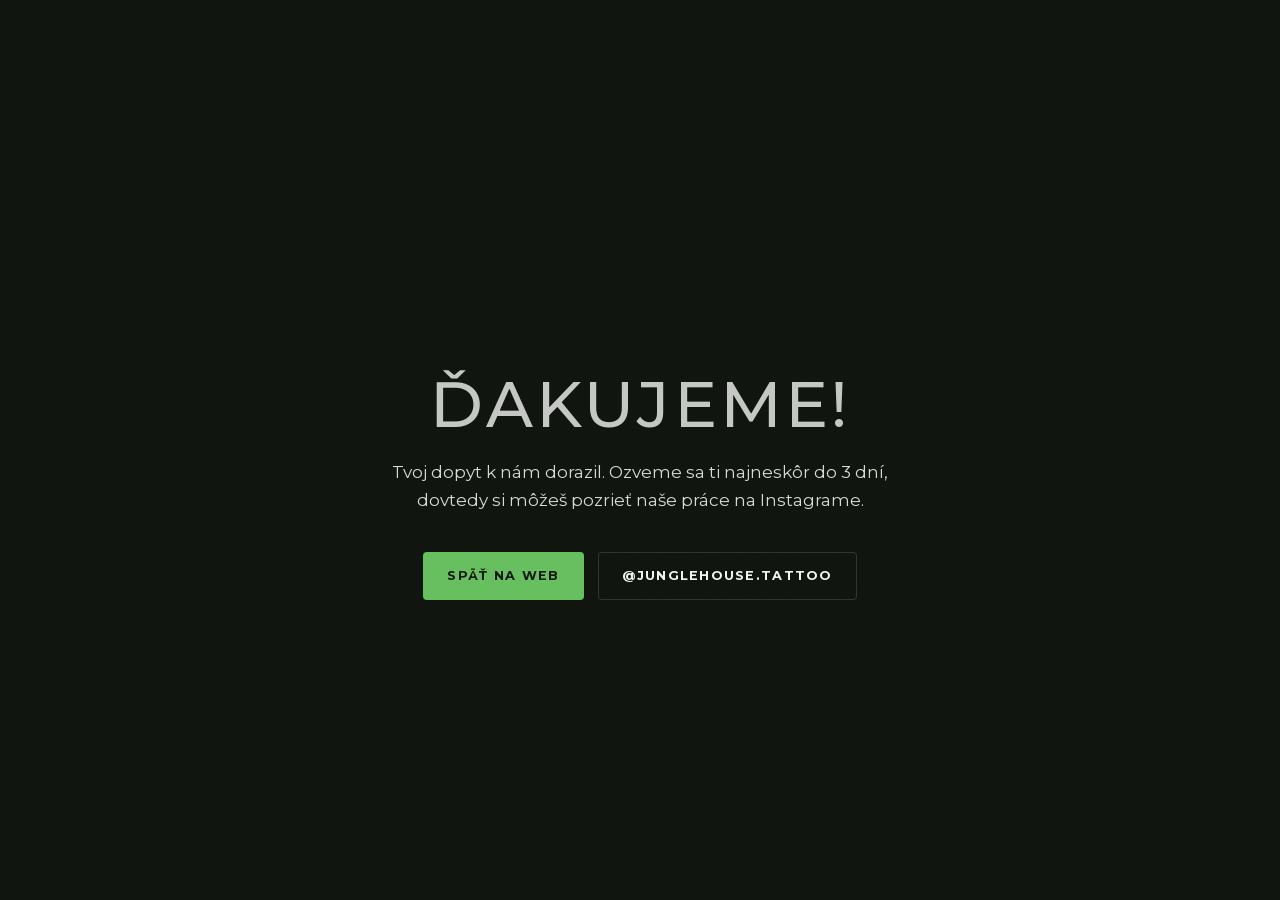
<file: dakujeme.html>
<!DOCTYPE html>
<html lang="sk">
<head>
  <meta charset="UTF-8">
  <meta name="viewport" content="width=device-width, initial-scale=1">
  <title>Ďakujeme | Jungle House Tattoo Studio</title>
  <meta name="robots" content="noindex">
  <link rel="icon" href="favicon.ico" sizes="48x48">
  <link rel="icon" href="favicon.svg" type="image/svg+xml">
  <link rel="stylesheet" href="assets/fonts/fonts.css">
  <link rel="stylesheet" href="styles.css?v=bf7f8bd8">
</head>
<body>
  <main class="hero" style="min-height:100dvh">
    <div class="hero-scrim" style="background:var(--bg)"></div>
    <div class="container hero-content" style="text-align:center;max-width:640px;margin-inline:auto">
      <h1 style="font-size:clamp(2.4rem,6vw,4rem)">Ďakujeme!</h1>
      <p class="tagline" style="margin-inline:auto">Tvoj dopyt k&nbsp;nám dorazil. Ozveme sa ti najneskôr do 3 dní, dovtedy si môžeš pozrieť naše práce na Instagrame.</p>
      <div class="cta-row" style="justify-content:center">
        <a class="btn" href="index.html">Späť na web</a>
        <a class="btn btn-ghost" href="https://www.instagram.com/junglehouse.tattoo/" target="_blank" rel="noopener">@junglehouse.tattoo</a>
      </div>
    </div>
  </main>
</body>
</html>
</file>
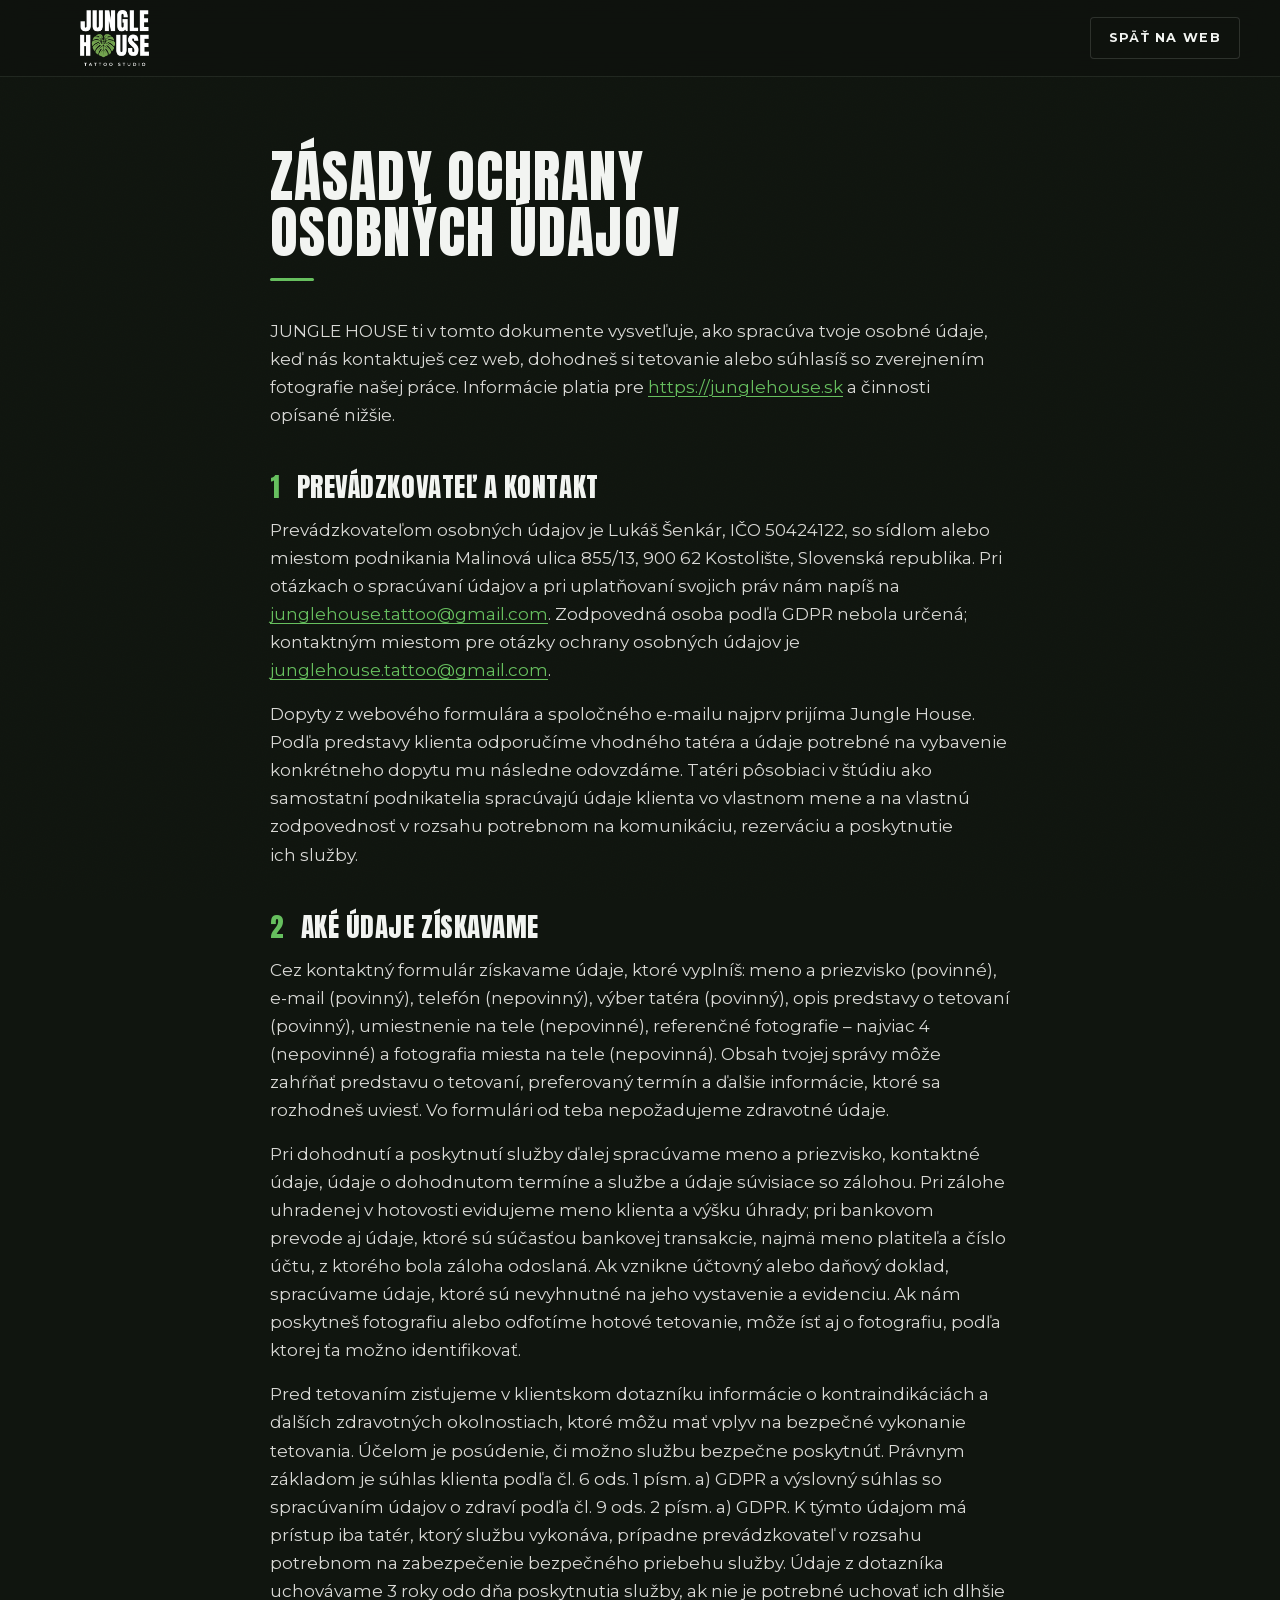
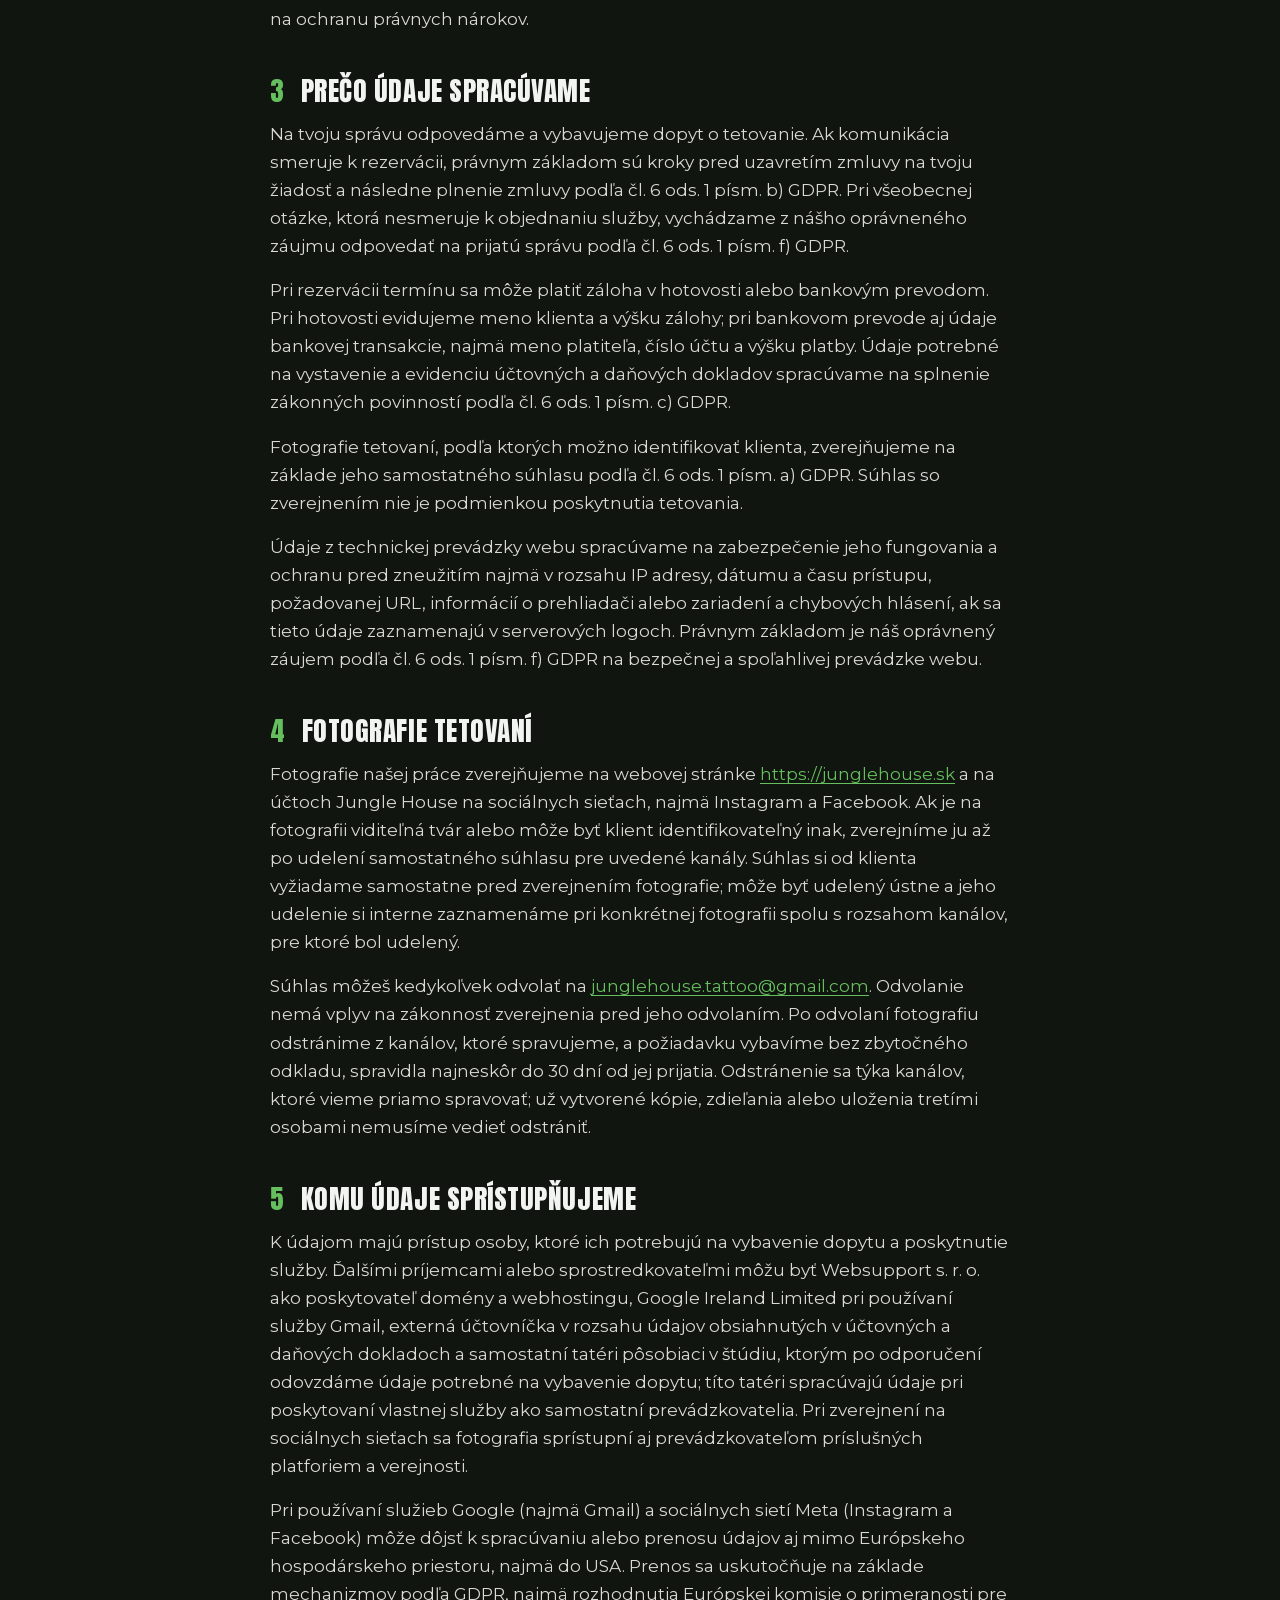
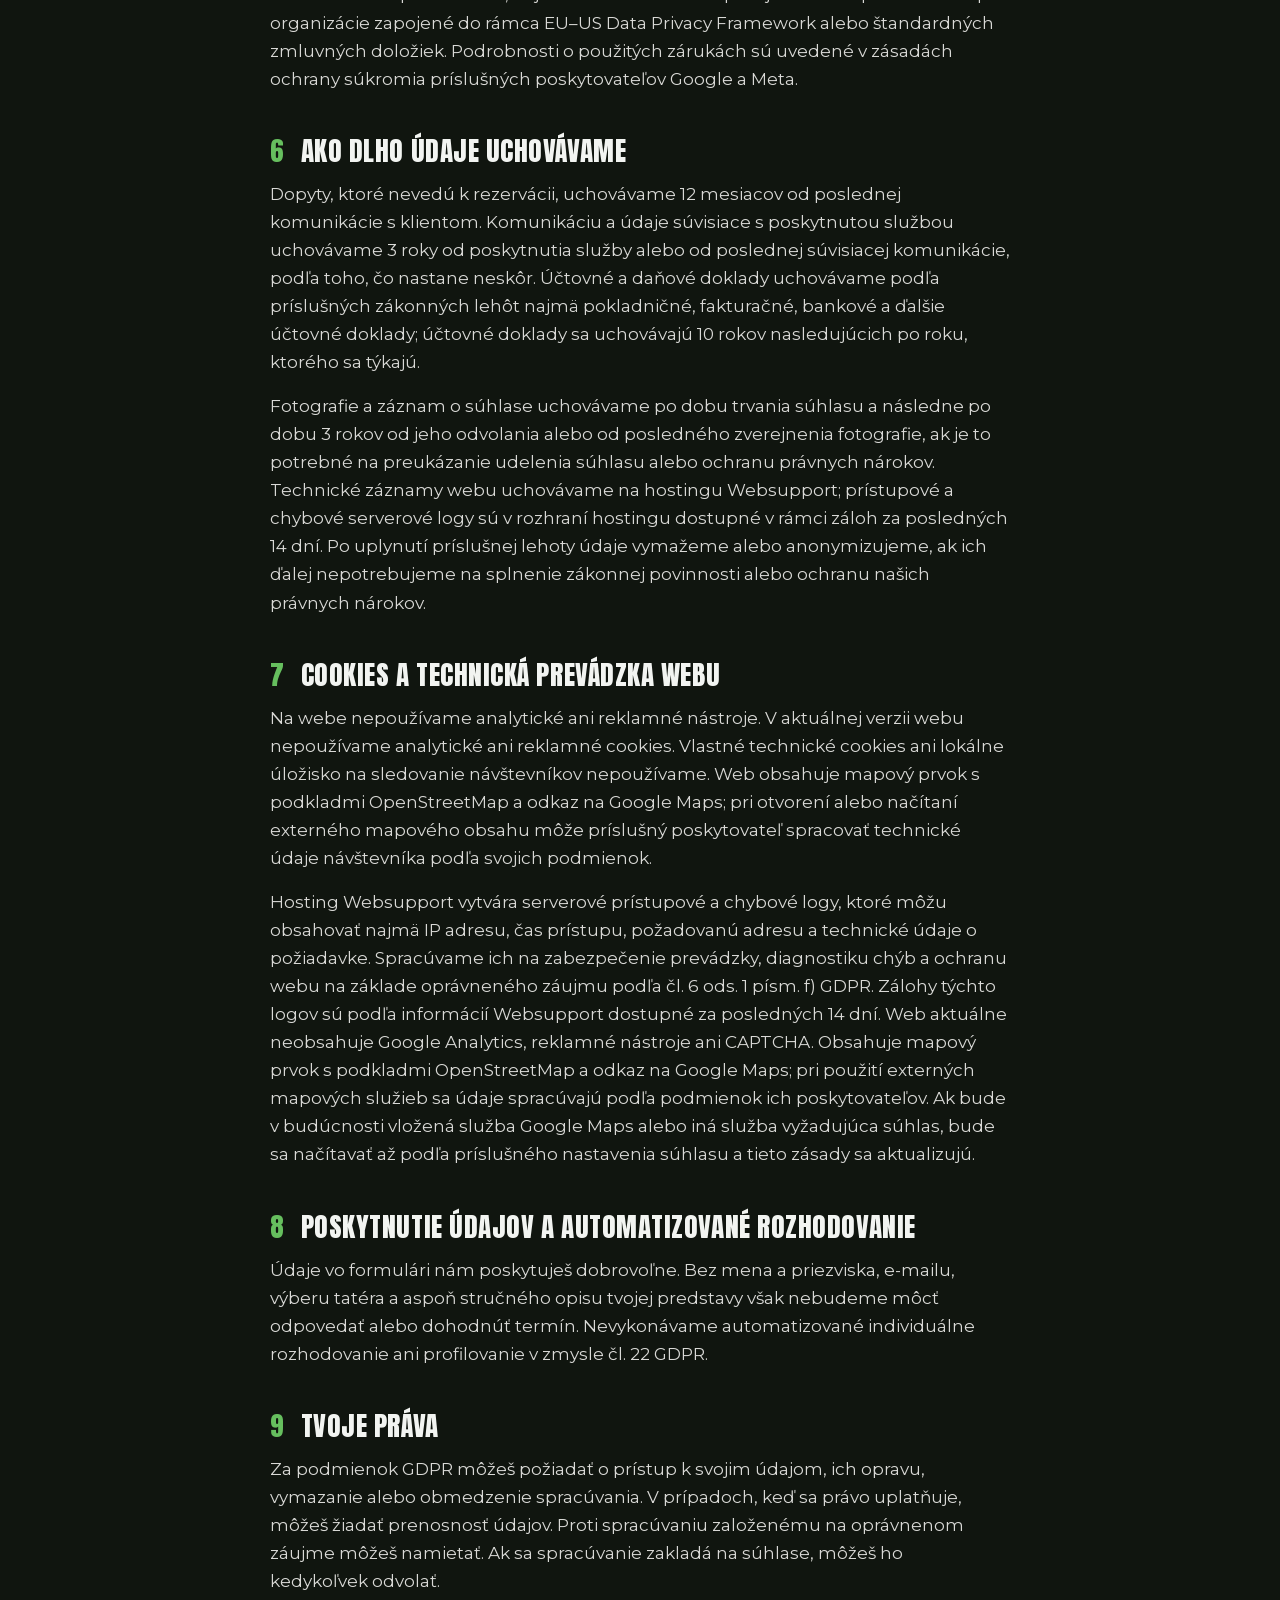
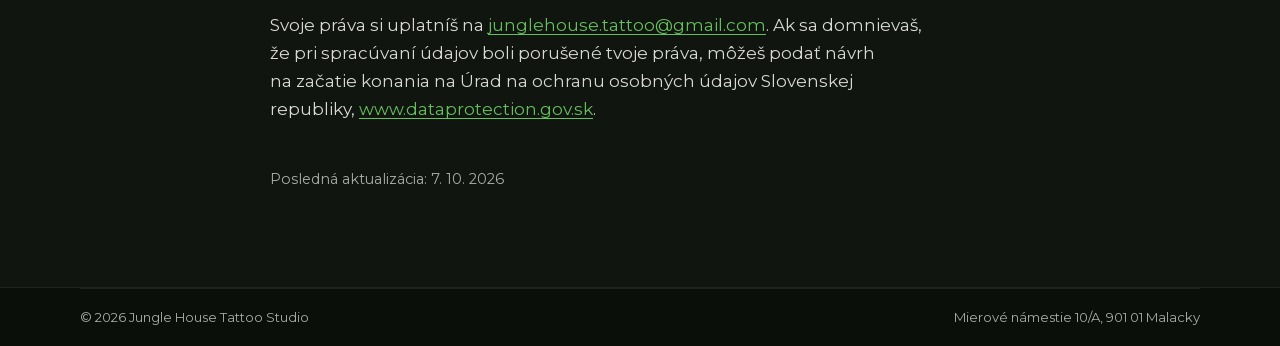
<file: ochrana-osobnych-udajov.html>
<!DOCTYPE html>
<html lang="sk">
<head>
  <meta charset="UTF-8">
  <meta name="viewport" content="width=device-width, initial-scale=1">
  <title>Ochrana osobných údajov | Jungle House Tattoo Studio</title>
  <meta name="description" content="Zásady ochrany osobných údajov tetovacieho štúdia Jungle House v Malackách.">
  <link rel="canonical" href="https://junglehouse.sk/ochrana-osobnych-udajov">
  <link rel="icon" href="favicon.ico" sizes="48x48">
  <link rel="icon" href="favicon.svg" type="image/svg+xml">
  <link rel="apple-touch-icon" href="apple-touch-icon.png">
  <link rel="stylesheet" href="assets/fonts/fonts.css">
  <link rel="stylesheet" href="styles.css?v=bf7f8bd8">
</head>
<body class="legal-page">

  <header class="nav scrolled">
    <div class="nav-inner">
      <a class="brand" href="./" aria-label="Jungle House Tattoo Studio, späť na hlavnú stránku">
        <img src="assets/brand/logo-nav.png" alt="Jungle House Tattoo Studio" width="266" height="216" decoding="async">
      </a>
      <a class="btn btn-ghost" href="./">Späť na web</a>
    </div>
  </header>

  <main class="legal">
    <div class="container">
      <h1>Zásady ochrany osobných údajov</h1>
      <div class="rule" aria-hidden="true"></div>

      <p>JUNGLE HOUSE ti v tomto dokumente vysvetľuje, ako spracúva tvoje osobné údaje, keď nás kontaktuješ cez web, dohodneš si tetovanie alebo súhlasíš so zverejnením fotografie našej práce. Informácie platia pre <a href="https://junglehouse.sk">https://junglehouse.sk</a> a činnosti opísané nižšie.</p>

      <h2><span>1</span> Prevádzkovateľ a kontakt</h2>
      <p>Prevádzkovateľom osobných údajov je Lukáš Šenkár, IČO 50424122, so sídlom alebo miestom podnikania Malinová ulica 855/13, 900 62 Kostolište, Slovenská republika. Pri otázkach o spracúvaní údajov a pri uplatňovaní svojich práv nám napíš na <a href="mailto:junglehouse.tattoo@gmail.com">junglehouse.tattoo@gmail.com</a>. Zodpovedná osoba podľa GDPR nebola určená; kontaktným miestom pre otázky ochrany osobných údajov je <a href="mailto:junglehouse.tattoo@gmail.com">junglehouse.tattoo@gmail.com</a>.</p>
      <p>Dopyty z webového formulára a spoločného e-mailu najprv prijíma Jungle House. Podľa predstavy klienta odporučíme vhodného tatéra a údaje potrebné na vybavenie konkrétneho dopytu mu následne odovzdáme. Tatéri pôsobiaci v štúdiu ako samostatní podnikatelia spracúvajú údaje klienta vo vlastnom mene a na vlastnú zodpovednosť v rozsahu potrebnom na komunikáciu, rezerváciu a poskytnutie ich služby.</p>

      <h2><span>2</span> Aké údaje získavame</h2>
      <p>Cez kontaktný formulár získavame údaje, ktoré vyplníš: meno a priezvisko (povinné), e-mail (povinný), telefón (nepovinný), výber tatéra (povinný), opis predstavy o tetovaní (povinný), umiestnenie na tele (nepovinné), referenčné fotografie – najviac 4 (nepovinné) a fotografia miesta na tele (nepovinná). Obsah tvojej správy môže zahŕňať predstavu o tetovaní, preferovaný termín a ďalšie informácie, ktoré sa rozhodneš uviesť. Vo formulári od teba nepožadujeme zdravotné údaje.</p>
      <p>Pri dohodnutí a poskytnutí služby ďalej spracúvame meno a priezvisko, kontaktné údaje, údaje o dohodnutom termíne a službe a údaje súvisiace so zálohou. Pri zálohe uhradenej v hotovosti evidujeme meno klienta a výšku úhrady; pri bankovom prevode aj údaje, ktoré sú súčasťou bankovej transakcie, najmä meno platiteľa a číslo účtu, z ktorého bola záloha odoslaná. Ak vznikne účtovný alebo daňový doklad, spracúvame údaje, ktoré sú nevyhnutné na jeho vystavenie a evidenciu. Ak nám poskytneš fotografiu alebo odfotíme hotové tetovanie, môže ísť aj o fotografiu, podľa ktorej ťa možno identifikovať.</p>
      <p>Pred tetovaním zisťujeme v klientskom dotazníku informácie o kontraindikáciách a ďalších zdravotných okolnostiach, ktoré môžu mať vplyv na bezpečné vykonanie tetovania. Účelom je posúdenie, či možno službu bezpečne poskytnúť. Právnym základom je súhlas klienta podľa čl. 6 ods. 1 písm. a) GDPR a výslovný súhlas so spracúvaním údajov o zdraví podľa čl. 9 ods. 2 písm. a) GDPR. K týmto údajom má prístup iba tatér, ktorý službu vykonáva, prípadne prevádzkovateľ v rozsahu potrebnom na zabezpečenie bezpečného priebehu služby. Údaje z dotazníka uchovávame 3 roky odo dňa poskytnutia služby, ak nie je potrebné uchovať ich dlhšie na ochranu právnych nárokov.</p>

      <h2><span>3</span> Prečo údaje spracúvame</h2>
      <p>Na tvoju správu odpovedáme a vybavujeme dopyt o tetovanie. Ak komunikácia smeruje k rezervácii, právnym základom sú kroky pred uzavretím zmluvy na tvoju žiadosť a následne plnenie zmluvy podľa čl. 6 ods. 1 písm. b) GDPR. Pri všeobecnej otázke, ktorá nesmeruje k objednaniu služby, vychádzame z nášho oprávneného záujmu odpovedať na prijatú správu podľa čl. 6 ods. 1 písm. f) GDPR.</p>
      <p>Pri rezervácii termínu sa môže platiť záloha v hotovosti alebo bankovým prevodom. Pri hotovosti evidujeme meno klienta a výšku zálohy; pri bankovom prevode aj údaje bankovej transakcie, najmä meno platiteľa, číslo účtu a výšku platby. Údaje potrebné na vystavenie a evidenciu účtovných a daňových dokladov spracúvame na splnenie zákonných povinností podľa čl. 6 ods. 1 písm. c) GDPR.</p>
      <p>Fotografie tetovaní, podľa ktorých možno identifikovať klienta, zverejňujeme na základe jeho samostatného súhlasu podľa čl. 6 ods. 1 písm. a) GDPR. Súhlas so zverejnením nie je podmienkou poskytnutia tetovania.</p>
      <p>Údaje z technickej prevádzky webu spracúvame na zabezpečenie jeho fungovania a ochranu pred zneužitím najmä v rozsahu IP adresy, dátumu a času prístupu, požadovanej URL, informácií o prehliadači alebo zariadení a chybových hlásení, ak sa tieto údaje zaznamenajú v serverových logoch. Právnym základom je náš oprávnený záujem podľa čl. 6 ods. 1 písm. f) GDPR na bezpečnej a spoľahlivej prevádzke webu.</p>

      <h2><span>4</span> Fotografie tetovaní</h2>
      <p>Fotografie našej práce zverejňujeme na webovej stránke <a href="https://junglehouse.sk">https://junglehouse.sk</a> a na účtoch Jungle House na sociálnych sieťach, najmä Instagram a Facebook. Ak je na fotografii viditeľná tvár alebo môže byť klient identifikovateľný inak, zverejníme ju až po udelení samostatného súhlasu pre uvedené kanály. Súhlas si od klienta vyžiadame samostatne pred zverejnením fotografie; môže byť udelený ústne a jeho udelenie si interne zaznamenáme pri konkrétnej fotografii spolu s rozsahom kanálov, pre ktoré bol udelený.</p>
      <p>Súhlas môžeš kedykoľvek odvolať na <a href="mailto:junglehouse.tattoo@gmail.com">junglehouse.tattoo@gmail.com</a>. Odvolanie nemá vplyv na zákonnosť zverejnenia pred jeho odvolaním. Po odvolaní fotografiu odstránime z kanálov, ktoré spravujeme, a požiadavku vybavíme bez zbytočného odkladu, spravidla najneskôr do 30 dní od jej prijatia. Odstránenie sa týka kanálov, ktoré vieme priamo spravovať; už vytvorené kópie, zdieľania alebo uloženia tretími osobami nemusíme vedieť odstrániť.</p>

      <h2><span>5</span> Komu údaje sprístupňujeme</h2>
      <p>K údajom majú prístup osoby, ktoré ich potrebujú na vybavenie dopytu a poskytnutie služby. Ďalšími príjemcami alebo sprostredkovateľmi môžu byť Websupport s. r. o. ako poskytovateľ domény a webhostingu, Google Ireland Limited pri používaní služby Gmail, externá účtovníčka v rozsahu údajov obsiahnutých v účtovných a daňových dokladoch a samostatní tatéri pôsobiaci v štúdiu, ktorým po odporučení odovzdáme údaje potrebné na vybavenie dopytu; títo tatéri spracúvajú údaje pri poskytovaní vlastnej služby ako samostatní prevádzkovatelia. Pri zverejnení na sociálnych sieťach sa fotografia sprístupní aj prevádzkovateľom príslušných platforiem a verejnosti.</p>
      <p>Pri používaní služieb Google (najmä Gmail) a sociálnych sietí Meta (Instagram a Facebook) môže dôjsť k spracúvaniu alebo prenosu údajov aj mimo Európskeho hospodárskeho priestoru, najmä do USA. Prenos sa uskutočňuje na základe mechanizmov podľa GDPR, najmä rozhodnutia Európskej komisie o primeranosti pre organizácie zapojené do rámca EU–US Data Privacy Framework alebo štandardných zmluvných doložiek. Podrobnosti o použitých zárukách sú uvedené v zásadách ochrany súkromia príslušných poskytovateľov Google a Meta.</p>

      <h2><span>6</span> Ako dlho údaje uchovávame</h2>
      <p>Dopyty, ktoré nevedú k rezervácii, uchovávame 12 mesiacov od poslednej komunikácie s klientom. Komunikáciu a údaje súvisiace s poskytnutou službou uchovávame 3 roky od poskytnutia služby alebo od poslednej súvisiacej komunikácie, podľa toho, čo nastane neskôr. Účtovné a daňové doklady uchovávame podľa príslušných zákonných lehôt najmä pokladničné, fakturačné, bankové a ďalšie účtovné doklady; účtovné doklady sa uchovávajú 10 rokov nasledujúcich po roku, ktorého sa týkajú.</p>
      <p>Fotografie a záznam o súhlase uchovávame po dobu trvania súhlasu a následne po dobu 3 rokov od jeho odvolania alebo od posledného zverejnenia fotografie, ak je to potrebné na preukázanie udelenia súhlasu alebo ochranu právnych nárokov. Technické záznamy webu uchovávame na hostingu Websupport; prístupové a chybové serverové logy sú v rozhraní hostingu dostupné v rámci záloh za posledných 14 dní. Po uplynutí príslušnej lehoty údaje vymažeme alebo anonymizujeme, ak ich ďalej nepotrebujeme na splnenie zákonnej povinnosti alebo ochranu našich právnych nárokov.</p>

      <h2><span>7</span> Cookies a technická prevádzka webu</h2>
      <p>Na webe nepoužívame analytické ani reklamné nástroje. V aktuálnej verzii webu nepoužívame analytické ani reklamné cookies. Vlastné technické cookies ani lokálne úložisko na sledovanie návštevníkov nepoužívame. Web obsahuje mapový prvok s podkladmi OpenStreetMap a odkaz na Google Maps; pri otvorení alebo načítaní externého mapového obsahu môže príslušný poskytovateľ spracovať technické údaje návštevníka podľa svojich podmienok.</p>
      <p>Hosting Websupport vytvára serverové prístupové a chybové logy, ktoré môžu obsahovať najmä IP adresu, čas prístupu, požadovanú adresu a technické údaje o požiadavke. Spracúvame ich na zabezpečenie prevádzky, diagnostiku chýb a ochranu webu na základe oprávneného záujmu podľa čl. 6 ods. 1 písm. f) GDPR. Zálohy týchto logov sú podľa informácií Websupport dostupné za posledných 14 dní. Web aktuálne neobsahuje Google Analytics, reklamné nástroje ani CAPTCHA. Obsahuje mapový prvok s podkladmi OpenStreetMap a odkaz na Google Maps; pri použití externých mapových služieb sa údaje spracúvajú podľa podmienok ich poskytovateľov. Ak bude v budúcnosti vložená služba Google Maps alebo iná služba vyžadujúca súhlas, bude sa načítavať až podľa príslušného nastavenia súhlasu a tieto zásady sa aktualizujú.</p>

      <h2><span>8</span> Poskytnutie údajov a automatizované rozhodovanie</h2>
      <p>Údaje vo formulári nám poskytuješ dobrovoľne. Bez mena a priezviska, e-mailu, výberu tatéra a aspoň stručného opisu tvojej predstavy však nebudeme môcť odpovedať alebo dohodnúť termín. Nevykonávame automatizované individuálne rozhodovanie ani profilovanie v zmysle čl. 22 GDPR.</p>

      <h2><span>9</span> Tvoje práva</h2>
      <p>Za podmienok GDPR môžeš požiadať o prístup k svojim údajom, ich opravu, vymazanie alebo obmedzenie spracúvania. V prípadoch, keď sa právo uplatňuje, môžeš žiadať prenosnosť údajov. Proti spracúvaniu založenému na oprávnenom záujme môžeš namietať. Ak sa spracúvanie zakladá na súhlase, môžeš ho kedykoľvek odvolať.</p>
      <p>Svoje práva si uplatníš na <a href="mailto:junglehouse.tattoo@gmail.com">junglehouse.tattoo@gmail.com</a>. Ak sa domnievaš, že pri spracúvaní údajov boli porušené tvoje práva, môžeš podať návrh na začatie konania na Úrad na ochranu osobných údajov Slovenskej republiky, <a href="https://www.dataprotection.gov.sk" target="_blank" rel="noopener">www.dataprotection.gov.sk</a>.</p>

      <p class="legal-updated">Posledná aktualizácia: 7. 10. 2026</p>
    </div>
  </main>

  <footer>
    <div class="container">
      <div class="footer-bottom">
        <span>© 2026 Jungle House Tattoo Studio</span>
        <span>Mierové námestie 10/A, 901 01 Malacky</span>
      </div>
    </div>
  </footer>

</body>
</html>
</file>
<file: assets/fonts/fonts.css>
@font-face {
  font-family: 'Anton';
  font-style: normal;
  font-weight: 400;
  font-display: swap;
  src: url('anton-400-latin-ext.woff2') format('woff2');
  unicode-range: U+0100-02BA, U+02BD-02C5, U+02C7-02CC, U+02CE-02D7, U+02DD-02FF, U+0304, U+0308, U+0329, U+1D00-1DBF, U+1E00-1E9F, U+1EF2-1EFF, U+2020, U+20A0-20AB, U+20AD-20C0, U+2113, U+2C60-2C7F, U+A720-A7FF;
}
@font-face {
  font-family: 'Anton';
  font-style: normal;
  font-weight: 400;
  font-display: swap;
  src: url('anton-400-latin.woff2') format('woff2');
  unicode-range: U+0000-00FF, U+0131, U+0152-0153, U+02BB-02BC, U+02C6, U+02DA, U+02DC, U+0304, U+0308, U+0329, U+2000-206F, U+20AC, U+2122, U+2191, U+2193, U+2212, U+2215, U+FEFF, U+FFFD;
}
@font-face {
  font-family: 'Montserrat';
  font-style: normal;
  font-weight: 300;
  font-display: swap;
  src: url('montserrat-300-latin-ext.woff2') format('woff2');
  unicode-range: U+0100-02BA, U+02BD-02C5, U+02C7-02CC, U+02CE-02D7, U+02DD-02FF, U+0304, U+0308, U+0329, U+1D00-1DBF, U+1E00-1E9F, U+1EF2-1EFF, U+2020, U+20A0-20AB, U+20AD-20C0, U+2113, U+2C60-2C7F, U+A720-A7FF;
}
@font-face {
  font-family: 'Montserrat';
  font-style: normal;
  font-weight: 300;
  font-display: swap;
  src: url('montserrat-300-latin.woff2') format('woff2');
  unicode-range: U+0000-00FF, U+0131, U+0152-0153, U+02BB-02BC, U+02C6, U+02DA, U+02DC, U+0304, U+0308, U+0329, U+2000-206F, U+20AC, U+2122, U+2191, U+2193, U+2212, U+2215, U+FEFF, U+FFFD;
}
@font-face {
  font-family: 'Montserrat';
  font-style: normal;
  font-weight: 400;
  font-display: swap;
  src: url('montserrat-400-latin-ext.woff2') format('woff2');
  unicode-range: U+0100-02BA, U+02BD-02C5, U+02C7-02CC, U+02CE-02D7, U+02DD-02FF, U+0304, U+0308, U+0329, U+1D00-1DBF, U+1E00-1E9F, U+1EF2-1EFF, U+2020, U+20A0-20AB, U+20AD-20C0, U+2113, U+2C60-2C7F, U+A720-A7FF;
}
@font-face {
  font-family: 'Montserrat';
  font-style: normal;
  font-weight: 400;
  font-display: swap;
  src: url('montserrat-400-latin.woff2') format('woff2');
  unicode-range: U+0000-00FF, U+0131, U+0152-0153, U+02BB-02BC, U+02C6, U+02DA, U+02DC, U+0304, U+0308, U+0329, U+2000-206F, U+20AC, U+2122, U+2191, U+2193, U+2212, U+2215, U+FEFF, U+FFFD;
}
@font-face {
  font-family: 'Montserrat';
  font-style: normal;
  font-weight: 500;
  font-display: swap;
  src: url('montserrat-500-latin-ext.woff2') format('woff2');
  unicode-range: U+0100-02BA, U+02BD-02C5, U+02C7-02CC, U+02CE-02D7, U+02DD-02FF, U+0304, U+0308, U+0329, U+1D00-1DBF, U+1E00-1E9F, U+1EF2-1EFF, U+2020, U+20A0-20AB, U+20AD-20C0, U+2113, U+2C60-2C7F, U+A720-A7FF;
}
@font-face {
  font-family: 'Montserrat';
  font-style: normal;
  font-weight: 500;
  font-display: swap;
  src: url('montserrat-500-latin.woff2') format('woff2');
  unicode-range: U+0000-00FF, U+0131, U+0152-0153, U+02BB-02BC, U+02C6, U+02DA, U+02DC, U+0304, U+0308, U+0329, U+2000-206F, U+20AC, U+2122, U+2191, U+2193, U+2212, U+2215, U+FEFF, U+FFFD;
}
@font-face {
  font-family: 'Montserrat';
  font-style: normal;
  font-weight: 600;
  font-display: swap;
  src: url('montserrat-600-latin-ext.woff2') format('woff2');
  unicode-range: U+0100-02BA, U+02BD-02C5, U+02C7-02CC, U+02CE-02D7, U+02DD-02FF, U+0304, U+0308, U+0329, U+1D00-1DBF, U+1E00-1E9F, U+1EF2-1EFF, U+2020, U+20A0-20AB, U+20AD-20C0, U+2113, U+2C60-2C7F, U+A720-A7FF;
}
@font-face {
  font-family: 'Montserrat';
  font-style: normal;
  font-weight: 600;
  font-display: swap;
  src: url('montserrat-600-latin.woff2') format('woff2');
  unicode-range: U+0000-00FF, U+0131, U+0152-0153, U+02BB-02BC, U+02C6, U+02DA, U+02DC, U+0304, U+0308, U+0329, U+2000-206F, U+20AC, U+2122, U+2191, U+2193, U+2212, U+2215, U+FEFF, U+FFFD;
}
@font-face {
  font-family: 'Montserrat';
  font-style: normal;
  font-weight: 700;
  font-display: swap;
  src: url('montserrat-700-latin-ext.woff2') format('woff2');
  unicode-range: U+0100-02BA, U+02BD-02C5, U+02C7-02CC, U+02CE-02D7, U+02DD-02FF, U+0304, U+0308, U+0329, U+1D00-1DBF, U+1E00-1E9F, U+1EF2-1EFF, U+2020, U+20A0-20AB, U+20AD-20C0, U+2113, U+2C60-2C7F, U+A720-A7FF;
}
@font-face {
  font-family: 'Montserrat';
  font-style: normal;
  font-weight: 700;
  font-display: swap;
  src: url('montserrat-700-latin.woff2') format('woff2');
  unicode-range: U+0000-00FF, U+0131, U+0152-0153, U+02BB-02BC, U+02C6, U+02DA, U+02DC, U+0304, U+0308, U+0329, U+2000-206F, U+20AC, U+2122, U+2191, U+2193, U+2212, U+2215, U+FEFF, U+FFFD;
}
</file>
<file: styles.css>
/* ============================================================
   JUNGLE HOUSE TATTOO STUDIO · one-page site
   Fonts: Anton (display) + Montserrat (body), self-hosted
   ============================================================ */

:root {
  --bg: #10150f;
  --bg-2: #161c15;
  --tile: #1b201a;
  --pine: #2f3631;
  --line: rgba(242, 244, 241, 0.14);
  --line-soft: rgba(242, 244, 241, 0.08);
  --paper: #f2f4f1;
  --mist: #d9d9d6;
  --sage: #a7aea6;
  --leaf: #66bf5e;
  --leaf-bright: #79d370;
  --forest: #3f5f3a;
  --clay: #bf6e4a;
  --clay-soft: #e0997a;
  --ink: #131810;
  --ease: cubic-bezier(0.16, 1, 0.3, 1);
  --radius: 8px;
  --radius-sm: 4px;
  --nav-h: 76px;
  --container: 1200px;
  --nav-reach: 80px;
  --pad: clamp(1.25rem, 4vw, 2.5rem);
}

* { margin: 0; padding: 0; box-sizing: border-box; }

html {
  scroll-padding-top: calc(var(--nav-h) + 16px);
}
@media (prefers-reduced-motion: no-preference) {
  html { scroll-behavior: smooth; }
}

body {
  background: var(--bg);
  color: var(--mist);
  font-family: 'Montserrat', system-ui, sans-serif;
  font-size: 1.0625rem;
  line-height: 1.65;
  -webkit-font-smoothing: antialiased;
  overflow-x: clip;
}

/* film grain – kills the flat-CSS look, zero network cost */
body::after {
  content: "";
  position: fixed;
  inset: 0;
  z-index: 3;
  pointer-events: none;
  opacity: 0.05;
  mix-blend-mode: soft-light;
  background-image: url("data:image/svg+xml,%3Csvg xmlns='http://www.w3.org/2000/svg' width='300' height='300'%3E%3Cfilter id='n'%3E%3CfeTurbulence type='fractalNoise' baseFrequency='0.8' numOctaves='2' stitchTiles='stitch'/%3E%3C/filter%3E%3Crect width='300' height='300' filter='url(%23n)'/%3E%3C/svg%3E");
}

img { max-width: 100%; display: block; }

::selection { background: var(--forest); color: var(--paper); }

h1, h2, h3 {
  font-family: 'Anton', 'Arial Narrow', sans-serif;
  font-weight: 400;
  text-transform: uppercase;
  color: var(--paper);
  letter-spacing: 0.02em;
  line-height: 1;
  text-wrap: balance;
}

p { text-wrap: pretty; }

a { color: var(--leaf); text-decoration-thickness: 1px; text-underline-offset: 3px; }
a:hover { color: var(--leaf-bright); }

.container {
  max-width: var(--container);
  margin-inline: auto;
  padding-inline: var(--pad);
}

section { padding-block: clamp(4.5rem, 9vw, 7.5rem); }

.section-head {
  text-align: center;
  margin-bottom: clamp(2.5rem, 6vw, 4.5rem);
}
.section-head h2 {
  font-size: clamp(2.2rem, 5vw, 3.5rem);
}
.section-head .rule {
  width: 44px;
  height: 3px;
  background: var(--leaf);
  margin: 1.1rem auto 0;
  border-radius: 2px;
}
.section-head .lead {
  max-width: 46ch;
  margin: 1.25rem auto 0;
  color: var(--sage);
}

/* ---------- icons ---------- */
.icn {
  width: 1.25em;
  height: 1.25em;
  fill: currentColor;
  flex: none;
  vertical-align: -0.28em;
}

/* ---------- buttons ---------- */
.btn {
  display: inline-flex;
  align-items: center;
  justify-content: center;
  gap: 0.6em;
  font-family: 'Montserrat', sans-serif;
  font-weight: 700;
  font-size: 0.8rem;
  letter-spacing: 0.1em;
  text-transform: uppercase;
  text-decoration: none;
  color: var(--ink);
  background: var(--leaf);
  border: 0;
  border-radius: var(--radius-sm);
  padding: 1.05em 1.9em;
  cursor: pointer;
  transition: background 0.25s var(--ease), transform 0.25s var(--ease);
}
.btn:hover { background: var(--leaf-bright); color: var(--ink); }
.hero .btn, .nav .btn { transform: translate(var(--mx, 0px), var(--my, 0px)); }
.btn:active { transform: translate(var(--mx, 0px), var(--my, 0px)) scale(0.97); }

.btn-ghost {
  background: transparent;
  color: var(--paper);
  box-shadow: inset 0 0 0 1px var(--line);
}
.btn-ghost:hover { background: rgba(242, 244, 241, 0.08); color: var(--paper); }

.icon-btn {
  display: inline-flex;
  align-items: center;
  justify-content: center;
  width: 47px;
  height: 47px;
  border-radius: var(--radius-sm);
  color: var(--paper);
  background: transparent;
  box-shadow: inset 0 0 0 1px var(--line);
  border: 0;
  cursor: pointer;
  transition: background 0.25s var(--ease), color 0.25s var(--ease);
}
.icon-btn:hover { background: rgba(242, 244, 241, 0.08); color: var(--leaf); }
.icon-btn .icn { width: 1.35rem; height: 1.35rem; vertical-align: 0; }

:focus-visible {
  outline: 2px solid var(--leaf);
  outline-offset: 3px;
  border-radius: 2px;
}

/* ============================================================
   NAV
   ============================================================ */
.nav {
  position: fixed;
  inset: 0 0 auto 0;
  z-index: 40;
  transition: background 0.35s ease, box-shadow 0.35s ease;
}
.nav.scrolled {
  background: rgba(14, 18, 13, 0.86);
  -webkit-backdrop-filter: blur(14px);
  backdrop-filter: blur(14px);
  box-shadow: 0 1px 0 var(--line-soft);
}
.nav-inner {
  max-width: calc(var(--container) + 2 * var(--nav-reach));
  margin-inline: auto;
  padding-inline: calc(var(--pad) + clamp(0px, (100% - var(--container)) / 2, var(--nav-reach))) var(--pad);
  height: var(--nav-h);
  display: flex;
  align-items: center;
  justify-content: space-between;
  gap: 1.5rem;
}
.brand {
  display: flex;
  align-items: center;
  text-decoration: none;
  line-height: 1;
}
.brand img {
  height: 56px;
  width: auto;
  display: block;
}
.nav-links {
  display: flex;
  align-items: center;
  gap: clamp(1.1rem, 2.5vw, 2.2rem);
  list-style: none;
}
.nav-links a:not(.btn) {
  font-size: 0.8rem;
  font-weight: 600;
  letter-spacing: 0.12em;
  text-transform: uppercase;
  text-decoration: none;
  color: var(--mist);
  background-image: linear-gradient(currentColor, currentColor);
  background-repeat: no-repeat;
  background-size: 0% 1px;
  background-position: 0 100%;
  padding-bottom: 3px;
  transition: color 0.2s ease, background-size 0.35s var(--ease);
}
.nav-links a:not(.btn):hover { color: var(--paper); background-size: 100% 1px; }
.nav-links a[aria-current="true"] { color: var(--leaf); }
.nav .btn { padding: 0.85em 1.5em; }
.nav-social {
  display: flex;
  align-items: center;
  gap: 0.15rem;
  margin-inline: -0.45rem;
}
.nav-links .nav-social a:not(.btn) {
  display: inline-grid;
  place-items: center;
  width: 40px;
  height: 40px;
  padding: 0;
  background: none;
  color: var(--mist);
  transition: color 0.2s ease;
}
.nav-links .nav-social a:not(.btn):hover { color: var(--leaf); }
.nav-social .icn { width: 1.3rem; height: 1.3rem; vertical-align: 0; }

.nav-toggle { display: none; }

@media (max-width: 900px) {
  .nav-links {
    position: fixed;
    inset: 0;
    z-index: -1;
    flex-direction: column;
    justify-content: center;
    gap: 2.2rem;
    background: #0d110c;
    opacity: 0;
    visibility: hidden;
    transition: opacity 0.3s ease, visibility 0.3s ease;
  }
  /* backdrop-filter would make .nav the containing block for the
     fixed-position menu overlay, collapsing it to the bar height */
  body.menu-open .nav.scrolled {
    -webkit-backdrop-filter: none;
    backdrop-filter: none;
  }
  .nav-links a:not(.btn) { font-family: 'Anton', sans-serif; font-size: 1.6rem; font-weight: 400; letter-spacing: 0.06em; padding: 0.3rem 0.6rem; }
  .nav-social { order: 1; margin-inline: 0; gap: 1rem; }
  .nav-links .nav-social a:not(.btn) { width: 52px; height: 52px; }
  .nav-social .icn { width: 1.7rem; height: 1.7rem; }
  body.menu-open .nav-links { opacity: 1; visibility: visible; }
  body.menu-open { overflow: hidden; }
  .nav-toggle {
    display: inline-flex;
    flex-direction: column;
    justify-content: center;
    gap: 6px;
    width: 48px;
    height: 48px;
    padding: 12px;
    background: transparent;
    border: 0;
    cursor: pointer;
  }
  .nav-toggle i {
    display: block;
    height: 2px;
    background: var(--paper);
    border-radius: 1px;
    transition: transform 0.3s var(--ease), opacity 0.2s ease;
  }
  body.menu-open .nav-toggle i:nth-child(1) { transform: translateY(8px) rotate(45deg); }
  body.menu-open .nav-toggle i:nth-child(2) { opacity: 0; }
  body.menu-open .nav-toggle i:nth-child(3) { transform: translateY(-8px) rotate(-45deg); }
}

/* ============================================================
   HERO
   ============================================================ */
.hero {
  position: relative;
  min-height: 100vh;
  min-height: 100dvh;
  display: flex;
  align-items: center;
  padding-block: calc(var(--nav-h) + 3rem) 4.5rem;
  overflow: clip;
}
.hero::after {
  content: "";
  position: absolute;
  inset: auto 0 0 0;
  height: 140px;
  background: linear-gradient(to bottom, transparent, var(--bg));
  pointer-events: none;
}
.hero-bg {
  position: absolute;
  inset: 0;
  z-index: -2;
}
.hero-bg img {
  width: 100%;
  height: 112%;
  object-fit: cover;
  object-position: 62% 40%;
  will-change: transform;
}
@media (max-width: 640px) {
  .hero-bg img { object-position: 65% 50%; }
}
.hero-scrim {
  position: absolute;
  inset: 0;
  z-index: -1;
  background:
    linear-gradient(to top, rgba(11, 15, 10, 0.92) 0%, rgba(11, 15, 10, 0.25) 45%, rgba(11, 15, 10, 0.45) 100%),
    linear-gradient(100deg, rgba(11, 15, 10, 0.82) 8%, rgba(11, 15, 10, 0.35) 52%, rgba(11, 15, 10, 0.05) 100%);
}
.hero .container { width: 100%; }
.hero-content { max-width: 780px; }
.hero h1 {
  font-family: 'Montserrat', sans-serif;
  font-weight: 500;
  text-transform: uppercase;
  letter-spacing: 0.05em;
  font-size: clamp(1rem, 1.55vw, 1.25rem);
  line-height: 1.65;
  color: rgba(242, 244, 241, 0.8);
  max-width: 620px;
}
.hero h1 .h1-top {
  display: block;
  font-family: 'Anton', sans-serif;
  font-weight: 400;
  font-size: clamp(2.7rem, 6.2vw, 5rem);
  line-height: 1.04;
  letter-spacing: 0.02em;
  color: var(--paper);
  margin-bottom: 1.1rem;
}
.hero .cta-row {
  margin-top: 2.4rem;
  display: flex;
  flex-wrap: wrap;
  gap: 0.9rem;
}

@media (prefers-reduced-motion: no-preference) {
  .js .hero h1 .line-inner {
    transform: translateY(112%);
    animation: line-rise 0.9s var(--ease) forwards;
  }
  .js .hero h1 .line + .line .line-inner { animation-delay: 0.18s; }
  .js .hero .cta-row,
  .js .hero-hud {
    opacity: 0;
    transform: translateY(18px);
    animation: rise 0.8s var(--ease) 0.55s forwards;
  }
  @keyframes line-rise {
    to { transform: none; }
  }
  @keyframes rise {
    to { opacity: 1; transform: none; }
  }
}
.hero h1 .line { display: block; overflow: clip; }
.hero h1 .line-inner { display: block; }

/* ============================================================
   O NÁS
   ============================================================ */
.about-copy {
  max-width: 720px;
  margin-inline: auto;
  text-align: center;
  display: grid;
  gap: 1.4rem;
}
.about-copy .intro {
  font-size: clamp(1.2rem, 2.1vw, 1.55rem);
  font-weight: 500;
  line-height: 1.55;
  color: var(--paper);
}

.values {
  margin-top: clamp(3.5rem, 7vw, 5.5rem);
  display: grid;
  grid-template-columns: repeat(auto-fit, minmax(230px, 1fr));
  gap: clamp(1.5rem, 3vw, 2.5rem);
  list-style: none;
}
.values li {
  text-align: center;
  display: grid;
  justify-items: center;
  align-content: start;
  gap: 1rem;
}
.values .icon-3d {
  width: 132px;
  height: 132px;
  filter: drop-shadow(0 10px 22px rgba(0, 0, 0, 0.45));
}
.values .icon-3d img { width: 100%; height: 100%; object-fit: contain; }
.values h3 { font-size: 1.05rem; letter-spacing: 0.07em; }
.values p { font-size: 0.94rem; color: var(--sage); max-width: 30ch; }
@media (max-width: 700px) {
  .values { grid-template-columns: repeat(2, 1fr); gap: 1.8rem 1rem; }
  .values li { gap: 0.75rem; }
  .values .icon-3d { width: 104px; height: 104px; }
  .values h3 { font-size: 0.9rem; letter-spacing: 0.06em; }
  .values p { font-size: 0.85rem; line-height: 1.55; }
}

/* ============================================================
   ATMOSPHERE BAND
   ============================================================ */
.band {
  padding: 0;
  position: relative;
  height: clamp(280px, 46vh, 460px);
  overflow: clip;
}
.band img {
  width: 100%;
  height: 128%;
  object-fit: cover;
  will-change: transform;
}
.band::after {
  content: "";
  position: absolute;
  inset: 0;
  background: linear-gradient(rgba(16, 21, 15, 0.68), rgba(16, 21, 15, 0.44) 50%, rgba(16, 21, 15, 0.68));
}

/* ============================================================
   TATÉRI
   ============================================================ */
.artists-section { background: var(--bg-2); }

.artists {
  display: grid;
  grid-template-columns: repeat(3, 1fr);
  gap: clamp(1.5rem, 3vw, 2.5rem);
  align-items: start;
}

.portrait {
  position: relative;
  aspect-ratio: 4 / 5;
  border-radius: var(--radius) var(--radius) 0 0;
  overflow: hidden;
  background: var(--tile);
}
.portrait img {
  width: 100%;
  height: 100%;
  object-fit: cover;
  object-position: 50% 18%;
}
#viktor .portrait img { object-position: 58% 22%; }
#patka .portrait img { object-position: 62% 18%; }
/* spodný fade do pozadia sekcie, na ňom meno a štýl */
.portrait::after {
  content: "";
  position: absolute;
  inset: 0;
  background: linear-gradient(to top, var(--bg-2) 0%, var(--bg-2) 6%, rgba(22, 28, 21, 0.9) 22%, rgba(22, 28, 21, 0.45) 40%, rgba(22, 28, 21, 0) 60%);
  pointer-events: none;
}
.portrait-cap {
  position: absolute;
  z-index: 1;
  inset: auto 0 0 0;
  padding: 0 clamp(1rem, 2vw, 1.4rem) 1.1rem;
}
.portrait-cap h3 {
  font-size: clamp(1.7rem, 2.6vw, 2.3rem);
}
.artist .styles,
.artist-dialog .styles {
  margin-top: 0.55rem;
  font-size: 0.72rem;
  font-weight: 600;
  line-height: 1.6;
  letter-spacing: 0.12em;
  text-transform: uppercase;
  color: var(--leaf);
}

.artist-actions {
  margin-top: 1rem;
  display: flex;
  gap: 0.6rem;
}
.artist-actions .btn { flex: 1; padding-inline: 0.9em; }
.artist-actions .btn-ghost:hover { color: var(--leaf-bright); }
.artist-actions .btn { white-space: nowrap; }

.gallery {
  margin-top: 1rem;
  display: grid;
  grid-template-columns: repeat(3, 1fr);
  gap: 8px;
  list-style: none;
}
.tile {
  position: relative;
  display: block;
  width: 100%;
  aspect-ratio: 1 / 1;
  border: 0;
  border-radius: var(--radius-sm);
  overflow: hidden;
  padding: 0;
  cursor: zoom-in;
  background: var(--tile);
}
.tile img {
  width: 100%;
  height: 100%;
  object-fit: cover;
  filter: saturate(0.9);
  transition: transform 0.55s var(--ease), filter 0.55s var(--ease);
}
.tile::before {
  content: "";
  position: absolute;
  inset: 0;
  z-index: 1;
  border-radius: inherit;
  box-shadow: inset 0 0 0 1px rgba(242, 244, 241, 0.07);
  pointer-events: none;
}
.tile::after {
  content: "";
  position: absolute;
  inset: 0;
  background: linear-gradient(to top, rgba(11, 15, 10, 0.55), transparent 45%);
  opacity: 0;
  transition: opacity 0.4s ease;
}
.tile:hover img, .tile:focus-visible img { transform: scale(1.05); filter: saturate(1); }
.tile:hover::after, .tile:focus-visible::after { opacity: 1; }

@media (max-width: 900px) {
  .artists {
    grid-template-columns: 1fr;
    max-width: 480px;
    margin-inline: auto;
    gap: 4rem;
  }
}

/* O tatérovi: modálne okno */
.artist-dialog {
  margin: auto;
  border: 1px solid var(--line-soft);
  border-radius: var(--radius);
  padding: 0;
  background: var(--bg-2);
  color: var(--mist);
  width: min(880px, calc(100vw - 2rem));
  max-height: calc(100dvh - 2rem);
  overflow: auto;
  overscroll-behavior: contain;
}
.artist-dialog::backdrop {
  background: rgba(13, 17, 12, 0.88);
  -webkit-backdrop-filter: blur(8px);
  backdrop-filter: blur(8px);
}
.ad-inner {
  display: grid;
  grid-template-columns: 5fr 7fr;
}
.ad-media { position: relative; min-height: 100%; }
.ad-media img {
  position: absolute;
  inset: 0;
  width: 100%;
  height: 100%;
  object-fit: cover;
  object-position: 50% 20%;
}
.ad-media::after {
  content: "";
  position: absolute;
  inset: 0;
  background: linear-gradient(to right, transparent 60%, var(--bg-2));
}
.ad-body { padding: clamp(1.75rem, 4vw, 3rem); }
.ad-body h3 { font-size: clamp(2rem, 4vw, 2.8rem); padding-right: 2.5rem; }
.ad-body .bio { margin-top: 1.2rem; }
.ad-body .artist-cta {
  margin-top: 1.8rem;
  display: flex;
  align-items: center;
  gap: 0.75rem;
}
.ad-close {
  position: absolute;
  top: 0.75rem;
  right: 0.75rem;
  background: rgba(22, 28, 21, 0.72);
}
@media (max-width: 700px) {
  .ad-inner { grid-template-columns: 1fr; }
  .ad-media { min-height: 0; aspect-ratio: 4 / 3; }
  .ad-media::after { background: linear-gradient(to top, var(--bg-2), transparent 45%); }
  .ad-body { padding-top: 0.5rem; }
}
@media (prefers-reduced-motion: no-preference) {
  .artist-dialog[open] { animation: dlg-in 0.4s var(--ease); }
  @keyframes dlg-in {
    from { opacity: 0; transform: translateY(16px); }
  }
}

/* ============================================================
   FAQ
   ============================================================ */
.faq-tabs {
  display: flex;
  flex-wrap: wrap;
  justify-content: center;
  gap: 0.75rem;
  margin-bottom: 2.5rem;
}
.faq-tab {
  font-family: 'Montserrat', sans-serif;
  font-size: 0.8rem;
  font-weight: 700;
  letter-spacing: 0.1em;
  text-transform: uppercase;
  color: var(--mist);
  background: transparent;
  border: 0;
  box-shadow: inset 0 0 0 1px var(--line);
  border-radius: 999px;
  padding: 0.9em 1.7em;
  cursor: pointer;
  transition: background 0.25s ease, color 0.25s ease, box-shadow 0.25s ease;
}
.faq-tab:hover { color: var(--paper); background: rgba(242, 244, 241, 0.06); }
.faq-tab[aria-pressed="true"] {
  background: var(--leaf);
  color: var(--ink);
  box-shadow: none;
}

.faq-list { max-width: 760px; margin-inline: auto; list-style: none; }
.faq-item { border-bottom: 1px solid var(--line-soft); }
.faq-item:first-child { border-top: 1px solid var(--line-soft); }
.faq-q {
  width: 100%;
  display: flex;
  align-items: center;
  justify-content: space-between;
  gap: 1.25rem;
  text-align: left;
  background: none;
  border: 0;
  cursor: pointer;
  padding: 1.3rem 0.25rem;
  font-family: 'Montserrat', sans-serif;
  font-size: 1rem;
  font-weight: 600;
  color: var(--paper);
  min-height: 44px;
  transition: color 0.2s ease;
}
.faq-q:hover { color: var(--leaf-bright); }
.faq-q .icn {
  color: var(--sage);
  transition: transform 0.25s var(--ease);
}
.faq-q[aria-expanded="true"] .icn { transform: rotate(180deg); }
.faq-a {
  display: grid;
  grid-template-rows: 0fr;
  transition: grid-template-rows 0.3s var(--ease);
}
.faq-q[aria-expanded="true"] + .faq-a { grid-template-rows: 1fr; }
.faq-a > div { overflow: hidden; }
.faq-a p {
  padding: 0 2.5rem 1.5rem 0.25rem;
  color: var(--sage);
  font-size: 0.98rem;
}

/* ============================================================
   KONTAKT
   ============================================================ */
.contact-grid {
  display: grid;
  grid-template-columns: minmax(300px, 5fr) 6fr;
  gap: clamp(2.5rem, 5vw, 4.5rem);
  align-items: start;
}
.contact-info h3 {
  font-size: 1.5rem;
  letter-spacing: 0.04em;
  margin-bottom: 1.4rem;
}
.contact-info h3:not(:first-child) { margin-top: 3rem; }
.info-row {
  display: flex;
  gap: 0.9rem;
  align-items: flex-start;
  margin-bottom: 1.1rem;
  color: var(--mist);
}
.info-row .icn { color: var(--leaf); margin-top: 0.22em; }
.info-row strong { color: var(--paper); font-weight: 600; }
.info-row p { font-size: 0.98rem; }
.info-row a { font-weight: 600; }

.hours { width: 100%; max-width: 340px; border-collapse: collapse; font-size: 0.95rem; }
.hours td { padding: 0.4rem 0; }
.hours td:last-child { text-align: right; color: var(--paper); font-weight: 500; }
.hours tr.closed td:last-child { color: var(--clay-soft); }
.hours tr:not(:last-child) td { border-bottom: 1px solid var(--line-soft); }

/* form */
.contact-form {
  background: var(--bg-2);
  border: 1px solid var(--line-soft);
  border-radius: var(--radius);
  padding: clamp(1.5rem, 3.5vw, 2.5rem);
}
.contact-form h3 { font-size: 1.5rem; letter-spacing: 0.04em; margin-bottom: 1.6rem; }
.field { margin-bottom: 1.3rem; }
.field label {
  display: block;
  font-size: 0.78rem;
  font-weight: 700;
  letter-spacing: 0.09em;
  text-transform: uppercase;
  color: var(--paper);
  margin-bottom: 0.5rem;
}
.field label .opt { color: var(--sage); font-weight: 500; text-transform: none; letter-spacing: 0; }
.field input[type="text"],
.field input[type="email"],
.field input[type="tel"],
.field select,
.field textarea {
  width: 100%;
  background: var(--bg);
  border: 1px solid var(--line);
  border-radius: var(--radius-sm);
  color: var(--paper);
  font: inherit;
  font-size: 0.98rem;
  padding: 0.8em 1em;
  transition: border-color 0.2s ease;
}
.field select { appearance: none; background-image: url("data:image/svg+xml,%3Csvg xmlns='http://www.w3.org/2000/svg' viewBox='0 0 256 256' fill='%23a7aea6'%3E%3Cpath d='M213.66,101.66l-80,80a8,8,0,0,1-11.32,0l-80-80A8,8,0,0,1,53.66,90.34L128,164.69l74.34-74.35a8,8,0,0,1,11.32,11.32Z'/%3E%3C/svg%3E"); background-repeat: no-repeat; background-position: right 0.9em center; background-size: 1em; }
.field textarea { min-height: 120px; resize: vertical; }
.field input:focus, .field select:focus, .field textarea:focus {
  outline: none;
  border-color: var(--leaf);
}
.field input:focus-visible, .field select:focus-visible, .field textarea:focus-visible {
  outline: 2px solid var(--leaf);
  outline-offset: 2px;
}
.field input::placeholder, .field textarea::placeholder { color: #8d948c; }
.field .err {
  display: none;
  color: var(--clay-soft);
  font-size: 0.85rem;
  margin-top: 0.4rem;
}
.field.invalid input, .field.invalid textarea { border-color: var(--clay); }
.field.invalid .err { display: block; }

.field-duo { display: grid; grid-template-columns: 1fr 1fr; gap: 1rem; }
@media (max-width: 560px) { .field-duo { grid-template-columns: 1fr; } }

.field label.dropzone {
  text-transform: none;
  letter-spacing: normal;
  font-weight: 500;
  margin-bottom: 0;
}
.dropzone {
  display: flex;
  align-items: center;
  justify-content: center;
  gap: 0.6rem;
  border: 1px dashed var(--line);
  border-radius: var(--radius-sm);
  background: var(--bg);
  color: var(--sage);
  font-size: 0.92rem;
  padding: 1.2em 1em;
  cursor: pointer;
  text-align: center;
  transition: border-color 0.2s ease, color 0.2s ease;
}
.dropzone { position: relative; }
.dropzone:hover, .dropzone.drag { border-color: var(--leaf); color: var(--paper); }
.dropzone:focus-within {
  border-color: var(--leaf);
  color: var(--paper);
  outline: 2px solid var(--leaf);
  outline-offset: 3px;
}
.dropzone .icn { color: var(--leaf); }
.dropzone input { position: absolute; width: 1px; height: 1px; opacity: 0; }
.hint { color: var(--sage); font-size: 0.82rem; margin-top: 0.45rem; }

.previews {
  display: grid;
  grid-template-columns: repeat(auto-fill, minmax(72px, 1fr));
  gap: 0.6rem;
  margin-top: 0.8rem;
  list-style: none;
}
.previews li { position: relative; aspect-ratio: 1; border-radius: var(--radius-sm); overflow: hidden; }
.previews img { width: 100%; height: 100%; object-fit: cover; }
.previews li.file-chip {
  display: grid;
  place-items: center;
  padding: 0.3rem;
  background: var(--bg);
  border: 1px solid var(--line-soft);
  color: var(--sage);
  font-size: 0.68rem;
  word-break: break-all;
  text-align: center;
}
.previews .rm {
  position: absolute;
  top: 4px;
  right: 4px;
  width: 28px;
  height: 28px;
  display: grid;
  place-items: center;
  background: rgba(11, 15, 10, 0.78);
  color: var(--paper);
  border: 0;
  border-radius: 50%;
  cursor: pointer;
}
.previews .rm .icn { width: 0.8em; height: 0.8em; vertical-align: 0; }

.contact-form .btn { width: 100%; margin-top: 0.5rem; }
.sent-note { color: var(--sage); font-size: 0.9rem; text-align: center; margin-top: 0.9rem; }
.privacy-note { color: var(--sage); font-size: 0.78rem; line-height: 1.55; text-align: center; margin-top: 0.9rem; }
.form-status { margin-top: 1rem; font-size: 0.95rem; min-height: 1.4em; }
.form-status.ok { color: var(--leaf-bright); }
.form-status.fail { color: var(--clay-soft); }

@media (max-width: 900px) {
  .contact-grid { grid-template-columns: 1fr; }
}

/* ============================================================
   MAPA
   ============================================================ */
.map-section { padding: 0; position: relative; }
.map-wrap {
  position: relative;
  height: clamp(340px, 48vh, 440px);
  background: var(--bg-2);
}
.map-link {
  position: absolute;
  inset: 0;
  display: block;
  overflow: hidden;
}
.map-link img {
  width: 100%;
  height: 100%;
  object-fit: cover;
  transition: transform 0.8s var(--ease);
}
.map-link:hover img { transform: scale(1.03); }
.map-pin {
  position: absolute;
  left: 50%;
  top: 50%;
  transform: translate(-50%, -100%);
  display: grid;
  justify-items: center;
  gap: 0.3rem;
  pointer-events: none;
}
.map-pin svg {
  width: 38px;
  height: 38px;
  filter: drop-shadow(0 4px 10px rgba(0, 0, 0, 0.6));
}
@media (prefers-reduced-motion: no-preference) {
  .map-pin svg { animation: pin-bob 2.6s ease-in-out infinite; }
  @keyframes pin-bob {
    50% { transform: translateY(-6px); }
  }
}
.map-pin-label {
  font-family: 'Anton', sans-serif;
  font-size: 0.8rem;
  letter-spacing: 0.12em;
  text-transform: uppercase;
  color: var(--paper);
  background: rgba(16, 21, 15, 0.85);
  padding: 0.3rem 0.7rem;
  border-radius: 999px;
  box-shadow: inset 0 0 0 1px var(--line-soft);
  white-space: nowrap;
}
.map-attrib {
  position: absolute;
  right: 10px;
  bottom: 8px;
  font-size: 0.62rem;
  letter-spacing: 0.04em;
  color: rgba(242, 244, 241, 0.45);
}
.map-cta {
  position: absolute;
  left: 50%;
  bottom: 1.5rem;
  transform: translateX(-50%);
  background: var(--bg);
  color: var(--paper);
  white-space: nowrap;
  z-index: 2;
  box-shadow: inset 0 0 0 1px var(--line), 0 4px 18px rgba(0, 0, 0, 0.45);
}
.map-cta:hover { background: var(--tile); color: var(--paper); }

/* ============================================================
   FOOTER
   ============================================================ */
footer {
  background: #0b0f0a;
  border-top: 1px solid var(--line-soft);
  overflow: clip;
}
.footer-top {
  display: flex;
  flex-wrap: wrap;
  align-items: center;
  justify-content: space-between;
  gap: 2rem;
  padding-block: 3.25rem 1rem;
}
.footer-logo img {
  height: 120px;
  width: auto;
}
.footer-contact {
  display: grid;
  gap: 0.45rem;
  font-size: 0.95rem;
  color: var(--sage);
}
.footer-contact a { color: var(--mist); text-decoration: none; }
.footer-contact a:hover { color: var(--leaf); }
.wordmark {
  font-family: 'Anton', sans-serif;
  font-size: min(11vw, 9.5rem);
  line-height: 1;
  white-space: nowrap;
  text-transform: uppercase;
  letter-spacing: 0.02em;
  text-align: center;
  color: #181f17;
  user-select: none;
  transform: translateY(30%);
  margin-top: 0.5rem;
}
.footer-bottom {
  border-top: 1px solid var(--line-soft);
  padding-block: 1.1rem;
  display: flex;
  flex-wrap: wrap;
  justify-content: space-between;
  gap: 0.5rem;
  font-size: 0.82rem;
  color: var(--sage);
}
.footer-bottom a { color: var(--sage); text-decoration: none; }
.footer-bottom a:hover { color: var(--leaf); }

/* ============================================================
   OCHRANA OSOBNÝCH ÚDAJOV
   ============================================================ */
.legal { padding-block: calc(var(--nav-h) + clamp(2.5rem, 6vw, 4.5rem)) clamp(4rem, 8vw, 6rem); }
.legal .container { max-width: 820px; }
.legal h1 { font-size: clamp(2.2rem, 5vw, 3.5rem); }
.legal .rule { width: 44px; height: 3px; background: var(--leaf); border-radius: 2px; margin: 1.1rem 0 2.25rem; }
.legal h2 { font-size: clamp(1.35rem, 2.6vw, 1.7rem); margin: 2.75rem 0 1rem; }
.legal h2 span { color: var(--leaf); margin-right: 0.35em; }
.legal p + p { margin-top: 1rem; }
.legal a { overflow-wrap: anywhere; }
.legal .legal-updated { margin-top: 2.75rem; color: var(--sage); font-size: 0.9rem; }

/* ============================================================
   BACK TO TOP
   ============================================================ */
.to-top {
  position: fixed;
  right: max(1.25rem, env(safe-area-inset-right));
  bottom: max(1.25rem, env(safe-area-inset-bottom));
  z-index: 30;
  width: 48px;
  height: 48px;
  display: grid;
  place-items: center;
  background: var(--pine);
  color: var(--paper);
  border: 1px solid var(--line-soft);
  border-radius: 50%;
  cursor: pointer;
  opacity: 0;
  visibility: hidden;
  transform: translateY(10px);
  transition: opacity 0.25s ease, visibility 0.25s ease, transform 0.25s var(--ease), background 0.25s ease;
}
.to-top.show { opacity: 1; visibility: visible; transform: none; }
.to-top:hover { background: var(--forest); }

/* ============================================================
   LIGHTBOX
   ============================================================ */
.lightbox {
  border: 0;
  padding: 0;
  background: transparent;
  max-width: 100vw;
  max-height: 100vh;
  max-height: 100dvh;
  width: 100vw;
  height: 100vh;
  height: 100dvh;
  display: none;
  align-items: center;
  justify-content: center;
}
.lightbox[open] { display: flex; }
.lightbox::backdrop {
  background: rgba(13, 17, 12, 0.96);
  -webkit-backdrop-filter: blur(10px);
  backdrop-filter: blur(10px);
}
body:has(dialog[open]) { overflow: hidden; }
.lb-stage {
  position: relative;
  display: flex;
  flex-direction: column;
  align-items: center;
  gap: 0.9rem;
  max-width: min(92vw, 900px);
}
.lb-stage img {
  max-height: 80vh;
  max-height: 80dvh;
  max-width: 100%;
  width: auto;
  border-radius: var(--radius-sm);
  object-fit: contain;
}
.lb-caption {
  color: var(--mist);
  font-size: 0.92rem;
  text-align: center;
  display: flex;
  align-items: baseline;
  gap: 1rem;
}
.lb-count { color: var(--sage); font-variant-numeric: tabular-nums; }
.lb-close {
  position: fixed;
  top: max(1rem, env(safe-area-inset-top));
  right: max(1rem, env(safe-area-inset-right));
}
.lb-prev, .lb-next {
  position: fixed;
  top: 50%;
  transform: translateY(-50%);
}
.lb-prev { left: max(0.75rem, env(safe-area-inset-left)); }
.lb-next { right: max(0.75rem, env(safe-area-inset-right)); }
.lb-close, .lb-prev, .lb-next { background: rgba(22, 28, 21, 0.72); }
@media (max-width: 700px) {
  .lb-prev, .lb-next { top: auto; bottom: max(1rem, env(safe-area-inset-bottom)); transform: none; }
  .lb-prev { left: 25%; }
  .lb-next { right: 25%; }
}

/* ============================================================
   SCROLL REVEALS (JS opts elements in; default = visible)
   ============================================================ */
@media (prefers-reduced-motion: no-preference) {
  .js .reveal {
    opacity: 0;
    transform: translateY(24px);
    transition: opacity 0.65s var(--ease), transform 0.65s var(--ease);
    transition-delay: calc(min(var(--i, 0), 6) * 70ms);
  }
  .js .reveal.in { opacity: 1; transform: none; }
}

/* ============================================================
   ATMOSFÉRA: vrstvy a mikrointerakcie
   ============================================================ */

/* hero: filmový nájazd (scale na obale, translateY na obrázku patrí JS parallaxe) */
@media (prefers-reduced-motion: no-preference) {
  .js .hero-bg { animation: hero-zoom 2.4s var(--ease) both; }
  @keyframes hero-zoom {
    from { transform: scale(1.06); }
    to { transform: scale(1); }
  }
}

/* hero: monstery v popredí (parallax na scroll + pohyb myši) */
.hero-leaves {
  position: absolute;
  inset: 0;
  z-index: -1;
  pointer-events: none;
  overflow: clip;
}
.hero-leaf {
  position: absolute;
  will-change: transform;
}
.hero-leaf img {
  display: block;
  width: 100%;
  height: auto;
  filter: brightness(0.62) saturate(0.75);
}
.hero-leaf.l2 img { filter: brightness(0.42) saturate(0.68); }
.hero-leaf.l1 {
  left: -9vw;
  bottom: -12vh;
  width: clamp(300px, 38vw, 620px);
}
.hero-leaf.l1 img { transform: rotate(14deg); }
.hero-leaf.l2 {
  right: -8vw;
  top: -10vh;
  width: clamp(240px, 30vw, 500px);
}
.hero-leaf.l2 img { transform: rotate(-158deg); }
.hero-leaf.l3 {
  right: 6vw;
  bottom: -14vh;
  width: clamp(180px, 22vw, 380px);
  display: none;
}
.hero-leaf.l3 img { transform: rotate(-24deg) scaleX(-1); }
@media (min-width: 901px) { .hero-leaf.l3 { display: block; } }
@media (max-width: 520px) {
  .hero-leaf.l1 { width: 74vw; left: -22vw; }
  .hero-leaf.l2 { width: 46vw; right: -20vw; top: -8vh; }
}

/* hero: svetlušky */
.fireflies {
  position: absolute;
  inset: 0;
  z-index: -1;
  pointer-events: none;
  overflow: clip;
}
.firefly {
  position: absolute;
  left: var(--x);
  top: var(--y);
  width: var(--s);
  height: var(--s);
  border-radius: 50%;
  background: radial-gradient(circle, rgba(190, 255, 170, 0.95) 0%, rgba(121, 211, 112, 0) 70%);
  opacity: 0;
  animation:
    ff-drift var(--dur) ease-in-out var(--delay) infinite,
    ff-glow var(--dur) ease-in-out var(--delay) infinite;
}
@keyframes ff-drift {
  from { transform: translate3d(0, 0, 0); }
  50% { transform: translate3d(calc(var(--dx) * 0.6), var(--dy), 0); }
  to { transform: translate3d(var(--dx), calc(var(--dy) * 0.3), 0); }
}
@keyframes ff-glow {
  0%, 100% { opacity: 0; }
  12%, 55% { opacity: var(--o); }
  78% { opacity: calc(var(--o) * 0.4); }
}

/* band: obrí marquee cez fotku */
.marquee {
  position: absolute;
  inset: 0;
  z-index: 1;
  display: flex;
  align-items: center;
  overflow: clip;
}
.marquee-track {
  display: flex;
  width: max-content;
  white-space: nowrap;
  font-family: 'Anton', sans-serif;
  font-size: clamp(4rem, 11vw, 9rem);
  line-height: 1;
  text-transform: uppercase;
  letter-spacing: 0.05em;
  color: rgba(242, 244, 241, 0.06);
  -webkit-text-stroke: 2px rgba(242, 244, 241, 0.6);
  animation: marquee 46s linear infinite;
  animation-play-state: paused;
}
.band.run .marquee-track { animation-play-state: running; }
@keyframes marquee {
  to { transform: translateX(-50%); }
}
.marquee-track em { font-style: normal; color: rgba(242, 244, 241, 0.14); -webkit-text-stroke: 0px transparent; }
@supports not (-webkit-text-stroke: 1px #fff) {
  .marquee-track { color: rgba(242, 244, 241, 0.35); }
}
@media (prefers-reduced-motion: reduce) {
  .marquee-track { animation: none; }
}

/* hero HUD: súradnice + živý čas */
.hero-hud {
  position: absolute;
  z-index: 1;
  inset: auto 0 22px 0;
  max-width: var(--container);
  margin-inline: auto;
  padding-inline: var(--pad);
  display: flex;
  justify-content: space-between;
  gap: 1rem;
  font-size: 0.7rem;
  font-weight: 600;
  letter-spacing: 0.18em;
  text-transform: uppercase;
  color: rgba(242, 244, 241, 0.78);
  text-shadow: 0 1px 10px rgba(0, 0, 0, 0.65);
}
.hud-dot {
  display: inline-block;
  width: 7px;
  height: 7px;
  border-radius: 50%;
  background: var(--leaf);
  margin-right: 0.7em;
  vertical-align: 1px;
  box-shadow: 0 0 10px rgba(102, 191, 94, 0.9);
}
@media (prefers-reduced-motion: no-preference) {
  .hud-dot { animation: hud-pulse 2.4s ease-in-out infinite; }
  @keyframes hud-pulse {
    50% { opacity: 0.3; }
  }
}
@media (max-width: 640px) {
  .hero-hud {
    flex-direction: column;
    align-items: center;
    gap: 0.5rem;
    text-align: center;
    font-size: 0.62rem;
    letter-spacing: 0.14em;
  }
}

/* scroll progress hairline */
.progress {
  position: fixed;
  top: 0;
  left: 0;
  width: 100%;
  height: 2px;
  background: var(--leaf);
  transform: scaleX(0);
  transform-origin: 0 50%;
  z-index: 60;
  pointer-events: none;
}

/* statický režim pre screenshoty: všetko do koncového stavu */
html.static *,
html.static *::before,
html.static *::after {
  animation-duration: 0.001s !important;
  animation-delay: 0s !important;
  animation-iteration-count: 1 !important;
  transition-duration: 0s !important;
}

/* ikony hodnôt: jemné vznášanie */
@media (prefers-reduced-motion: no-preference) {
  .js .icon-3d img {
    animation: floaty 6.5s ease-in-out infinite alternate;
    animation-delay: calc(var(--i, 0) * -1.6s);
  }
  @keyframes floaty {
    from { transform: translateY(4px); }
    to { transform: translateY(-7px); }
  }
}
</file>
